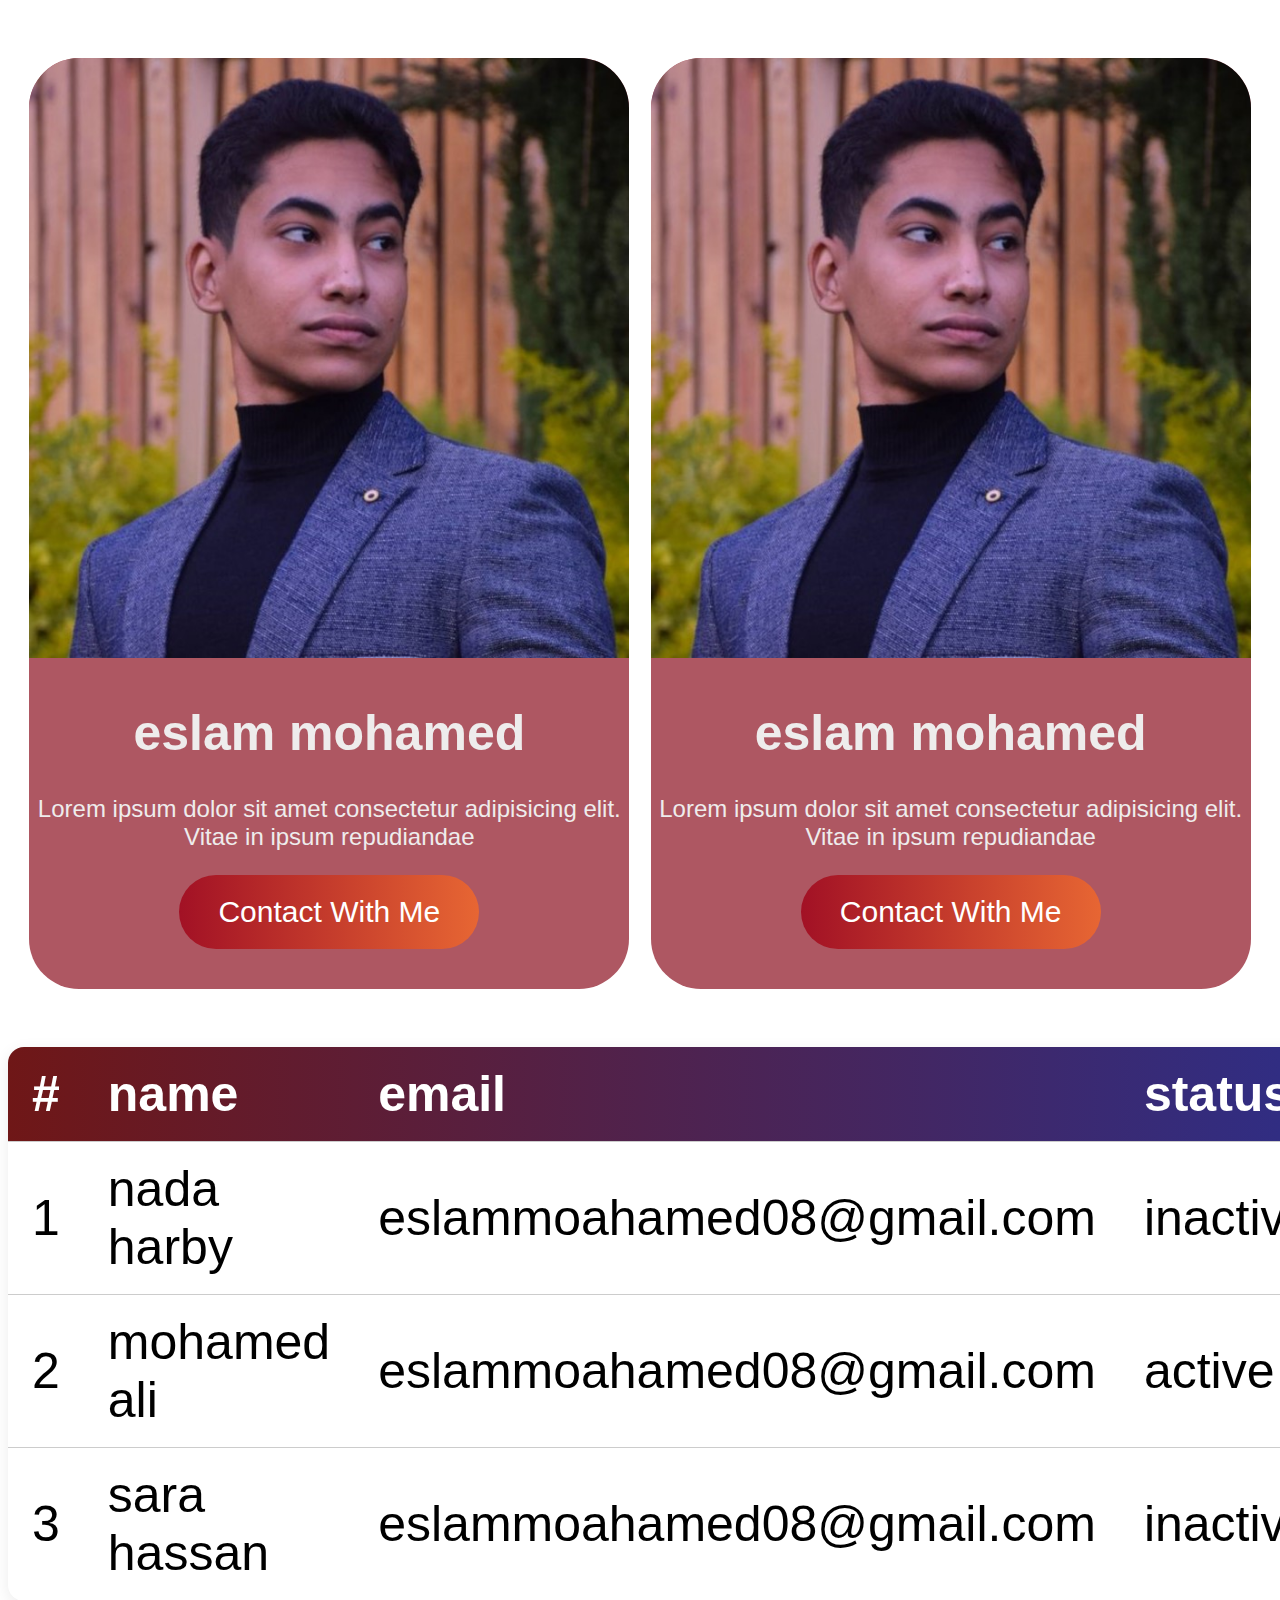
<file: day1/index.html>
<!DOCTYPE html>
<html lang="en">
<head>
    <meta charset="UTF-8">
    <meta name="viewport" content="width=device-width, initial-scale=1.0">
    <link rel="stylesheet" href="style.css">
    <title>Document</title>
</head>
<body>
    <div id="sec">
        
    <div class="card">
        <img src="pf.jpg" alt="no image">
        <h1>
            eslam mohamed 
        </h1>
        <p>
            Lorem ipsum dolor sit amet consectetur adipisicing elit. Vitae in ipsum repudiandae 
        </p>
        <button>
            contact with me
        </button>

    </div><div class="card">
        <img src="pf.jpg" alt="no image">
        <h1>
            eslam mohamed 
        </h1>
        <p>
            Lorem ipsum dolor sit amet consectetur adipisicing elit. Vitae in ipsum repudiandae 
        </p>
        <button>
            contact with me
        </button>

    </div>
    </div>
    <br>
    <div>
            <table style="width: 100px;">
        <thead>
            <th>#</th>
            <th>name</th>
            <th>email</th>
            <th>status</th>
        </thead>
        <tbody>
            <tr>
                <td>
                        1
                </td>
                <td>
                        nada harby
                </td>
                <td>
                        eslammoahamed08@gmail.com
                </td>
                <td>
                        inactive
                </td>
            </tr>
            <tr>
                <td>
                          2
                    </td>
                <td>
                    mohamed ali

                </td>
                <td>
                    eslammoahamed08@gmail.com
                </td>
                <td>
                    active
                </td>
            </tr>
            <tr>
                <td>
                    3
                </td>
                <td>
                    sara hassan
                </td>
                <td>
                     eslammoahamed08@gmail.com
                </td>
                <td>
                    inactive
                </td>
            </tr>
            
        </tbody>
    </table>
    </div>

</body>
</html>
</file>
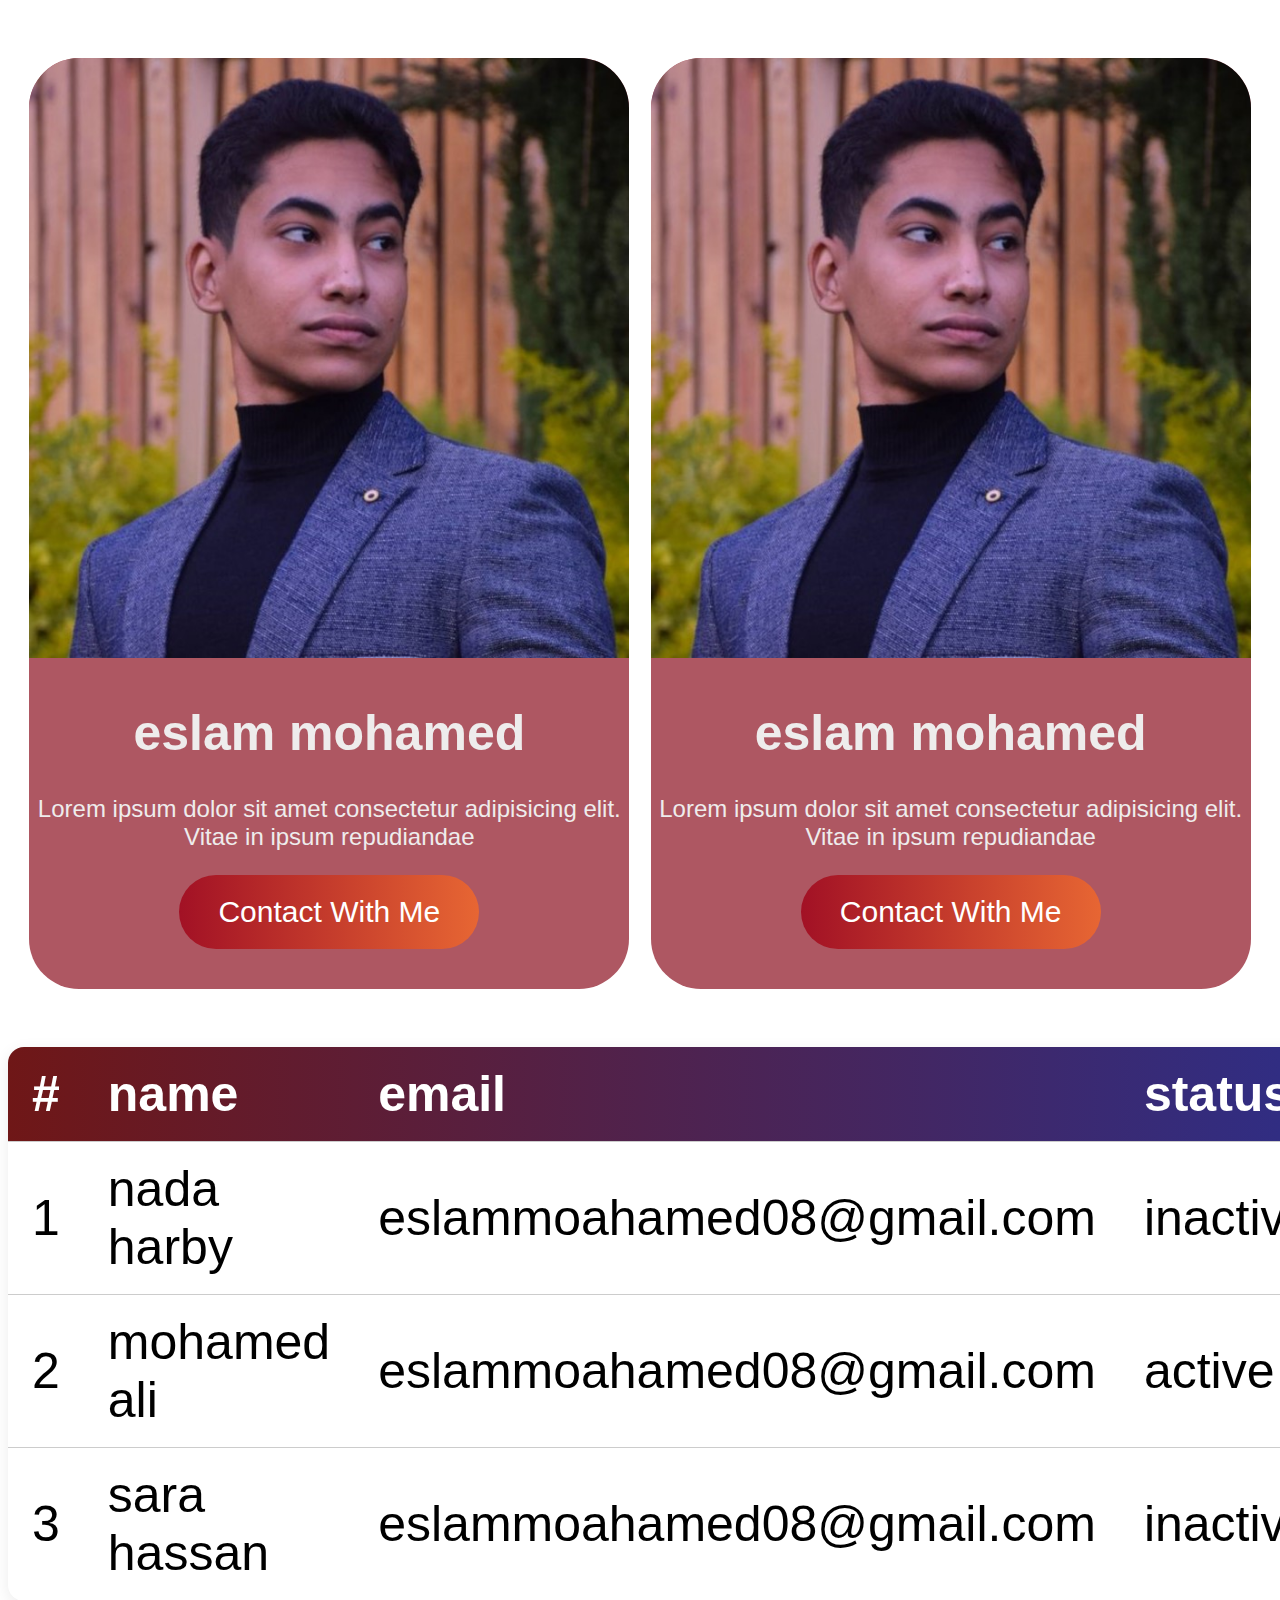
<file: day1/index2.html>
<!DOCTYPE html>
<html lang="en">
<head>
    <meta charset="UTF-8">
    <meta name="viewport" content="width=device-width, initial-scale=1.0">
    <link rel="stylesheet" href="style.css">
    <title>Document</title>
</head>
<body>
    <div id="sec">
        
    <div class="card">
        <img src="pf.jpg" alt="no image">
        <h1>
            eslam mohamed 
        </h1>
        <p>
            Lorem ipsum dolor sit amet consectetur adipisicing elit. Vitae in ipsum repudiandae 
        </p>
        <button>
            contact with me
        </button>

    </div><div class="card">
        <img src="pf.jpg" alt="no image">
        <h1>
            eslam mohamed 
        </h1>
        <p>
            Lorem ipsum dolor sit amet consectetur adipisicing elit. Vitae in ipsum repudiandae 
        </p>
        <button>
            contact with me
        </button>

    </div>
    </div>
    <br>
    <div>
            <table style="width: 100px;">
        <thead>
            <th>#</th>
            <th>name</th>
            <th>email</th>
            <th>status</th>
        </thead>
        <tbody>
            <tr>
                <td>
                        1
                </td>
                <td>
                        nada harby
                </td>
                <td>
                        eslammoahamed08@gmail.com
                </td>
                <td>
                        inactive
                </td>
            </tr>
            <tr>
                <td>
                          2
                    </td>
                <td>
                    mohamed ali

                </td>
                <td>
                    eslammoahamed08@gmail.com
                </td>
                <td>
                    active
                </td>
            </tr>
            <tr>
                <td>
                    3
                </td>
                <td>
                    sara hassan
                </td>
                <td>
                     eslammoahamed08@gmail.com
                </td>
                <td>
                    inactive
                </td>
            </tr>
            
        </tbody>
    </table>
    </div>

</body>
</html>
</file>
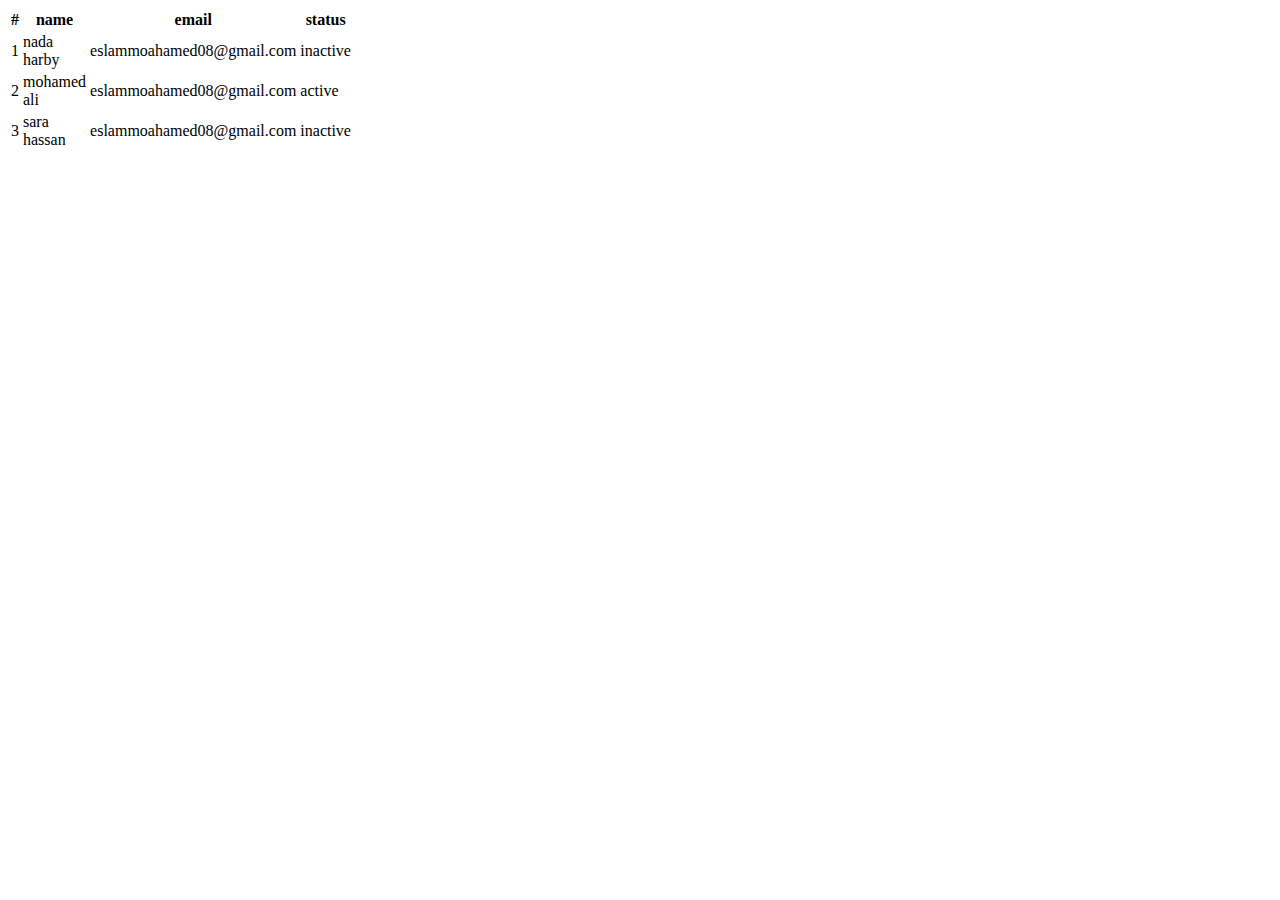
<file: day1/task.html>
<!DOCTYPE html>
<html lang="en">
<head>
    <meta charset="UTF-8">
    <meta name="viewport" content="width=device-width, initial-scale=1.0">
    <title>Document</title>
    <style>
        table{
            width:100px;
        }
    </style>
</head>
<body>
     <table>
        <thead>
            <th>#</th>
            <th>name</th>
            <th>email</th>
            <th>status</th>
        </thead>
        <tbody>
            <tr>
                <td>
                        1
                </td>
                <td>
                        nada harby
                </td>
                <td>
                        eslammoahamed08@gmail.com
                </td>
                <td>
                        inactive
                </td>
            </tr>
            <tr>
                <td>
                          2
                    </td>
                <td>
                    mohamed ali

                </td>
                <td>
                    eslammoahamed08@gmail.com
                </td>
                <td>
                    active
                </td>
            </tr>
            <tr>
                <td>
                    3
                </td>
                <td>
                    sara hassan
                </td>
                <td>
                     eslammoahamed08@gmail.com
                </td>
                <td>
                    inactive
                </td>
            </tr>
            
        </tbody>
    </table>
</body>
</html>
</file>
<file: day1/style.css>
body{
    font-family: Arial, Helvetica, sans-serif;
    color:rgb(238, 236, 236);
    font-size: 50px;
}
img{
    width: 100%;
    border-radius: 50px 50px 0 0 ;
}
#sec{
    display:flex;
    flex-wrap: wrap;
    justify-content:space-evenly;
}

.card{
    margin-top: 50px;
    align-items: center;
    background-color:#ae5762;
    text-align: center;
    width:600px;
    border-radius: 50px;
    padding-bottom:40px;
    border: none;
   
}
h1{
     font-size: 50px;
}
p{
     font-size: x-large;
}
button{
    width:50%;
    padding:20px;
    font-size:30px;
    text-transform: capitalize;
    border-radius: 50px;
    border:none;
    color: rgb(255, 255, 255);
    background:linear-gradient(90deg,#a21125,#e76633)
}
 table {
    color: black;
    width: 1800px;
    height: 500px;
    border-collapse: collapse;
    background: #fff;
    font-size: 50px;
    box-shadow: 0 4px 16px rgba(0,0,0,0.08);
    border-radius: 16px;
    overflow: hidden;
    margin: auto;
}

thead {
    background: linear-gradient(90deg, rgb(111, 23, 23), rgb(46, 46, 135));
    color: #fff;
}

th, td {
    border-bottom: 1px solid #ccc;
    padding: 18px 24px;
    text-align: left;
}
</file>
